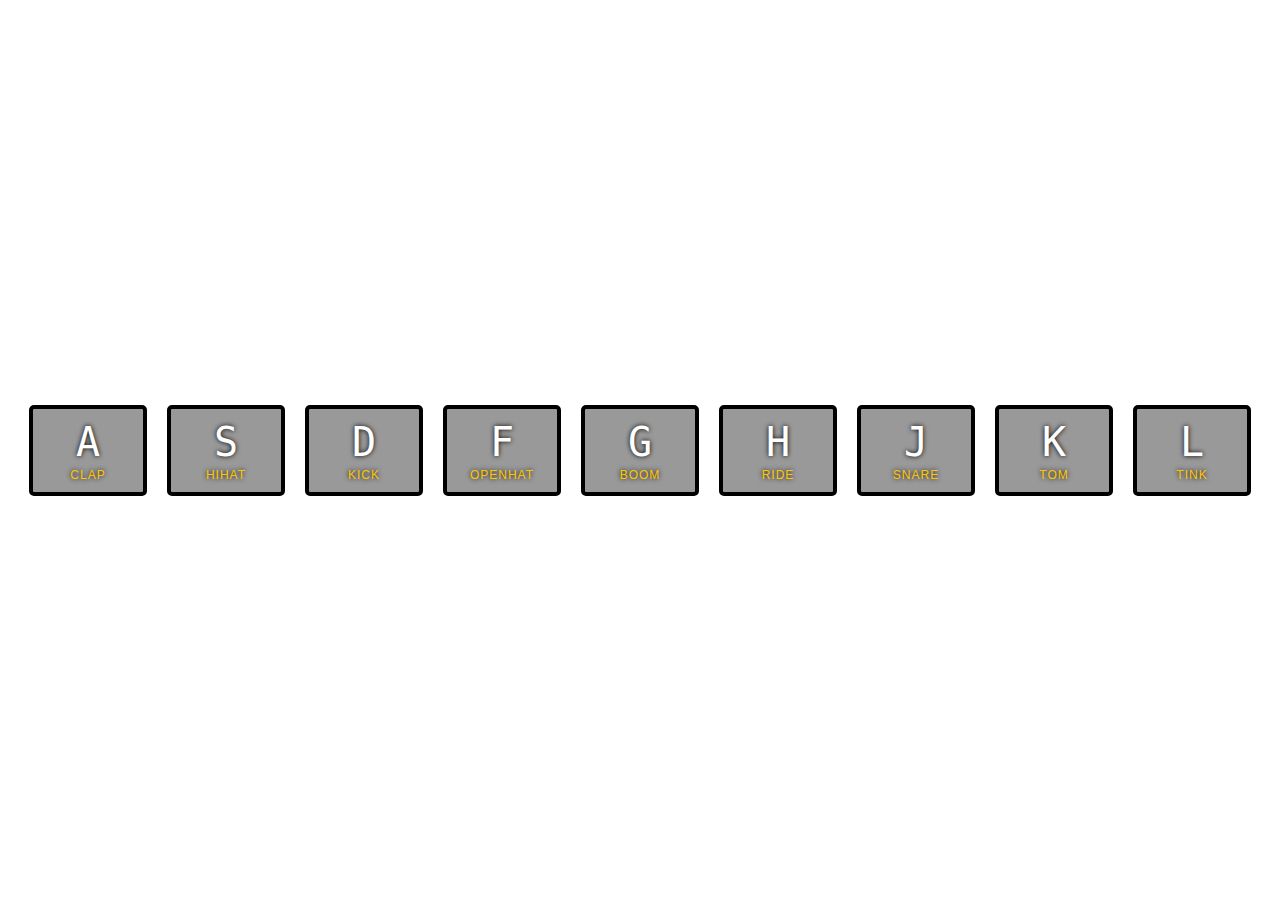
<file: 01 - JavaScript Drumkit/index.html>
<!DOCTYPE html>
<html lang="en">
<head>
  <meta charset="UTF-8">
  <title>JS Drum Kit</title>
  <link rel="stylesheet" href="style.css">
</head>
<body>


  <div class="keys">
    <div data-key="65" class="key">
      <kbd>A</kbd>
      <span class="sound">clap</span>
    </div>
    <div data-key="83" class="key">
      <kbd>S</kbd>
      <span class="sound">hihat</span>
    </div>
    <div data-key="68" class="key">
      <kbd>D</kbd>
      <span class="sound">kick</span>
    </div>
    <div data-key="70" class="key">
      <kbd>F</kbd>
      <span class="sound">openhat</span>
    </div>
    <div data-key="71" class="key">
      <kbd>G</kbd>
      <span class="sound">boom</span>
    </div>
    <div data-key="72" class="key">
      <kbd>H</kbd>
      <span class="sound">ride</span>
    </div>
    <div data-key="74" class="key">
      <kbd>J</kbd>
      <span class="sound">snare</span>
    </div>
    <div data-key="75" class="key">
      <kbd>K</kbd>
      <span class="sound">tom</span>
    </div>
    <div data-key="76" class="key">
      <kbd>L</kbd>
      <span class="sound">tink</span>
    </div>
  </div>

  <audio data-key="65" src="sounds/clap.wav"></audio>
  <audio data-key="83" src="sounds/hihat.wav"></audio>
  <audio data-key="68" src="sounds/kick.wav"></audio>
  <audio data-key="70" src="sounds/openhat.wav"></audio>
  <audio data-key="71" src="sounds/boom.wav"></audio>
  <audio data-key="72" src="sounds/ride.wav"></audio>
  <audio data-key="74" src="sounds/snare.wav"></audio>
  <audio data-key="75" src="sounds/tom.wav"></audio>
  <audio data-key="76" src="sounds/tink.wav"></audio>

  <script src="script.js"></script>
</body>
</html>
</file>
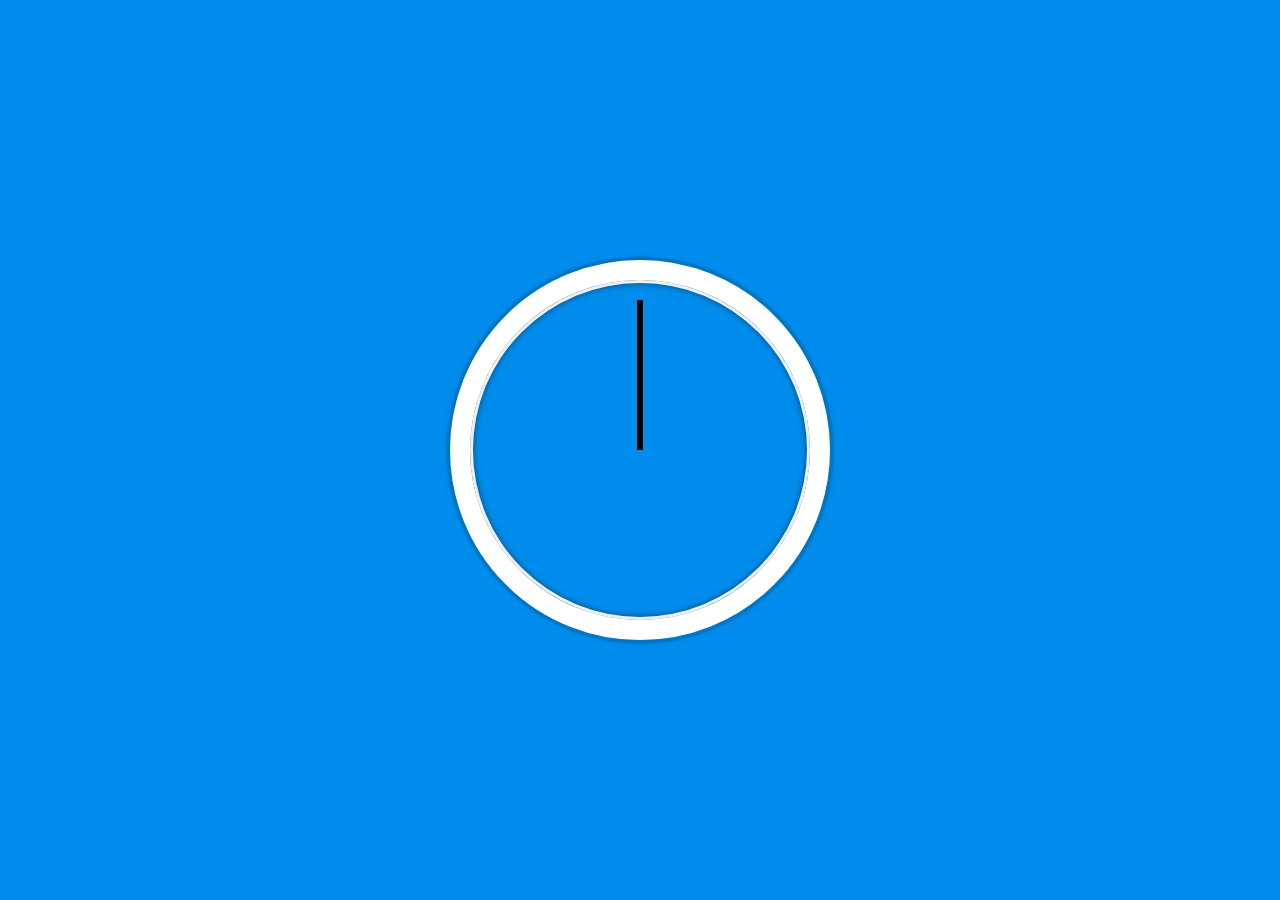
<file: 02 - JS and CSS Clock/index.html>
<!DOCTYPE html>
<html lang="en">
<head>
  <meta charset="UTF-8">
  <title>JS + CSS Clock</title>
  <link rel="stylesheet" href="style.css">
</head>
<body>


    <div class="clock">
      <div class="clock-face">
        <div class="hand hour-hand"></div>
        <div class="hand min-hand"></div>
        <div class="hand second-hand"></div>
      </div>
    </div>

    <script src="script.js"></script>
</body>
</html>
</file>
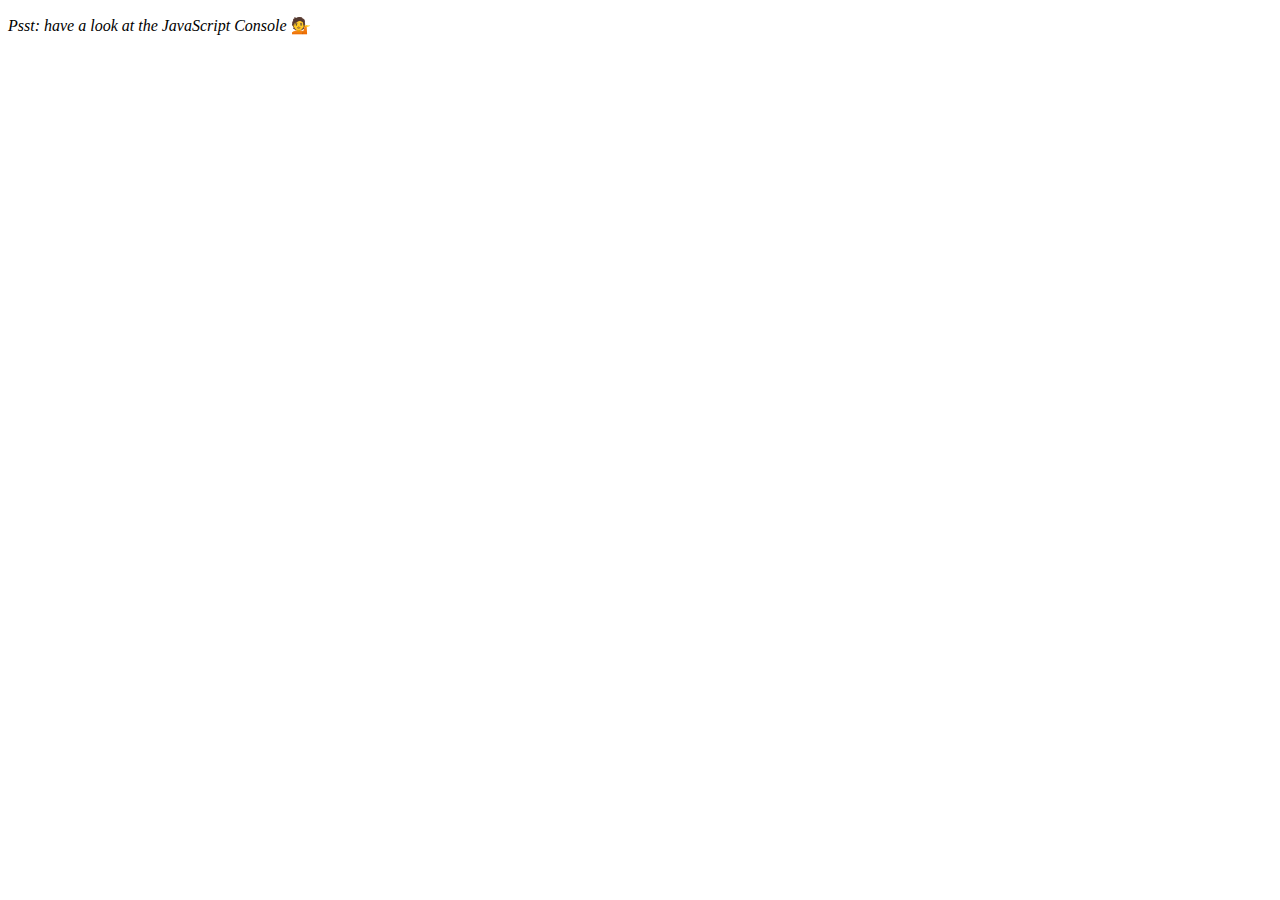
<file: 04 - Array Cardio Day 1/index.html>
<!DOCTYPE html>
<html lang="en">
<head>
  <meta charset="UTF-8">
  <title>Array Cardio 💪</title>
</head>
<body>
  <p><em>Psst: have a look at the JavaScript Console</em> 💁</p>
  <script src="script.js"></script>
</body>
</html>
</file>
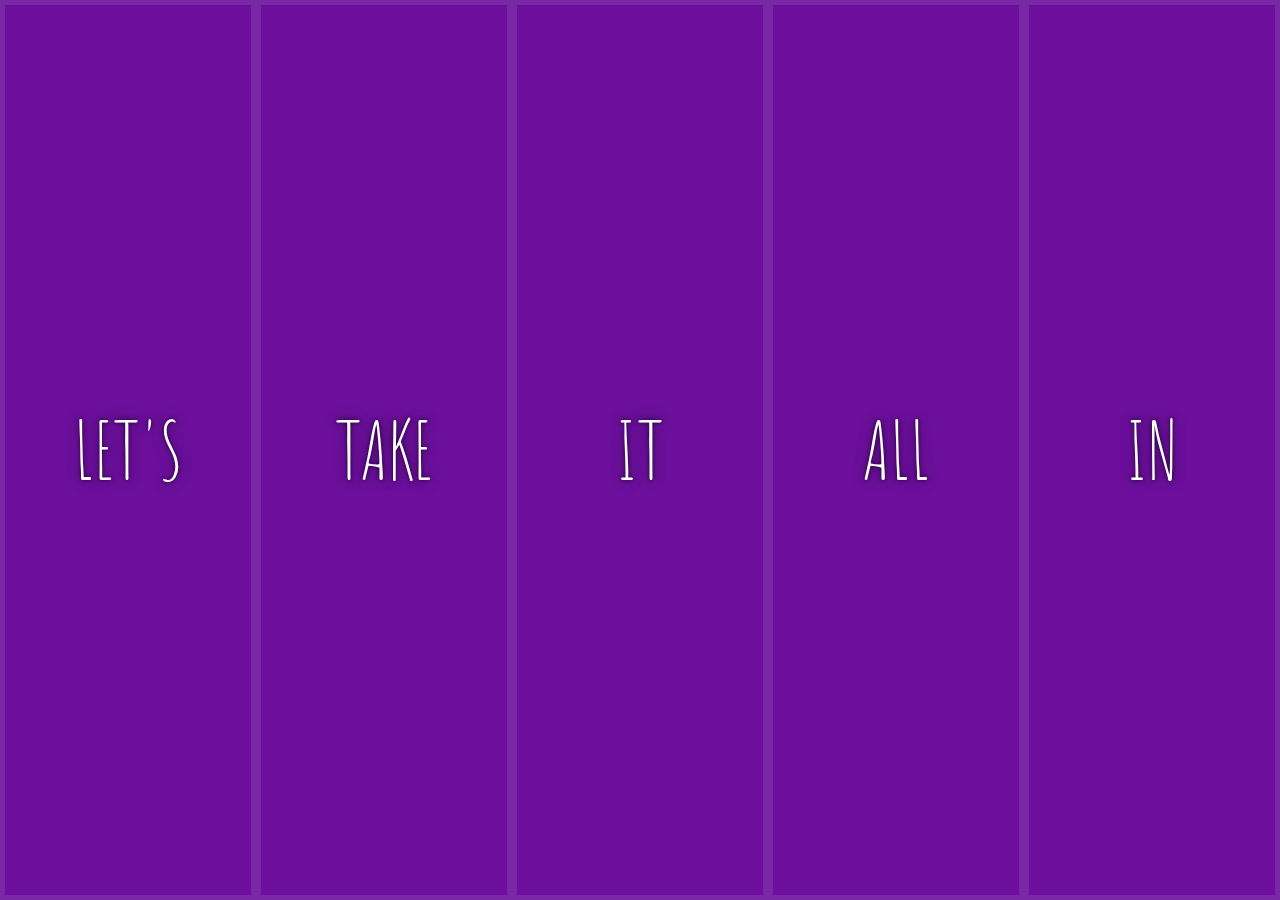
<file: 05 - Flex Panel Gallery/index.html>
<!DOCTYPE html>
<html lang="en">
<head>
  <meta charset="UTF-8">
  <title>Flex Panels 💪</title>
  <link href='style.css' rel='stylesheet'>
  <link href='https://fonts.googleapis.com/css?family=Amatic+SC' rel='stylesheet' type='text/css'>
</head>
<body>
  <div class="panels">
    <div class="panel panel1">
      <p>Hey</p>
      <p>Let's</p>
      <p>Dance</p>
    </div>
    <div class="panel panel2">
      <p>Give</p>
      <p>Take</p>
      <p>Receive</p>
    </div>
    <div class="panel panel3">
      <p>Experience</p>
      <p>It</p>
      <p>Today</p>
    </div>
    <div class="panel panel4">
      <p>Give</p>
      <p>All</p>
      <p>You can</p>
    </div>
    <div class="panel panel5">
      <p>Life</p>
      <p>In</p>
      <p>Motion</p>
    </div>
  </div>

  <script src='script.js'></script>

</body>
</html>
</file>
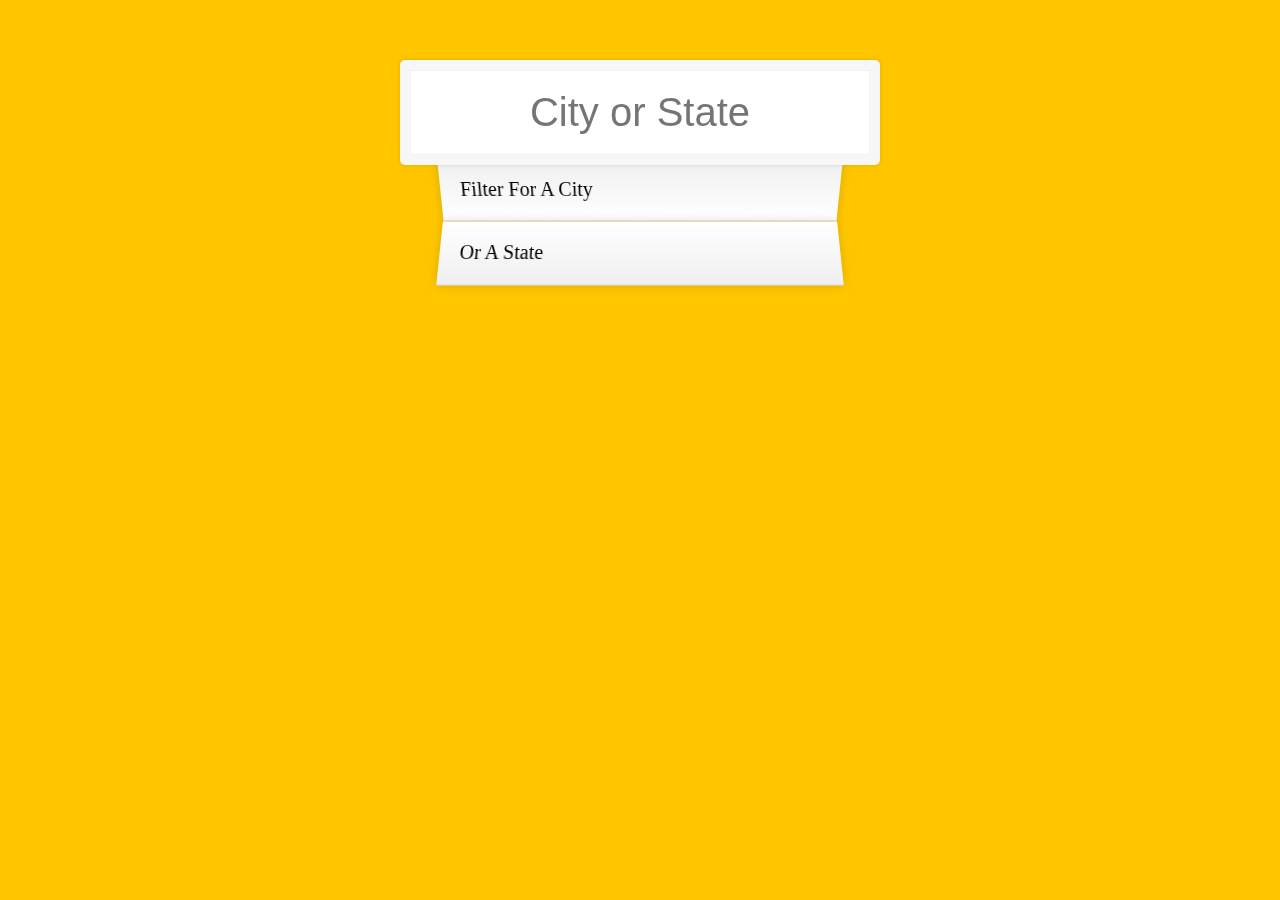
<file: 06 - Type Ahead/index.html>
<!DOCTYPE html>
<html lang="en">
<head>
  <meta charset="UTF-8">
  <title>Type Ahead 👀</title>
  <link rel="stylesheet" href="style.css">
</head>
<body>
    <form class="search-form">
    <input type="text" class="search" placeholder="City or State">
    <ul class="suggestions">
        <li>Filter for a city</li>
        <li>or a state</li>
    </ul>
    </form>

    <script src="script.js"></script>
</body>
</html>
</file>
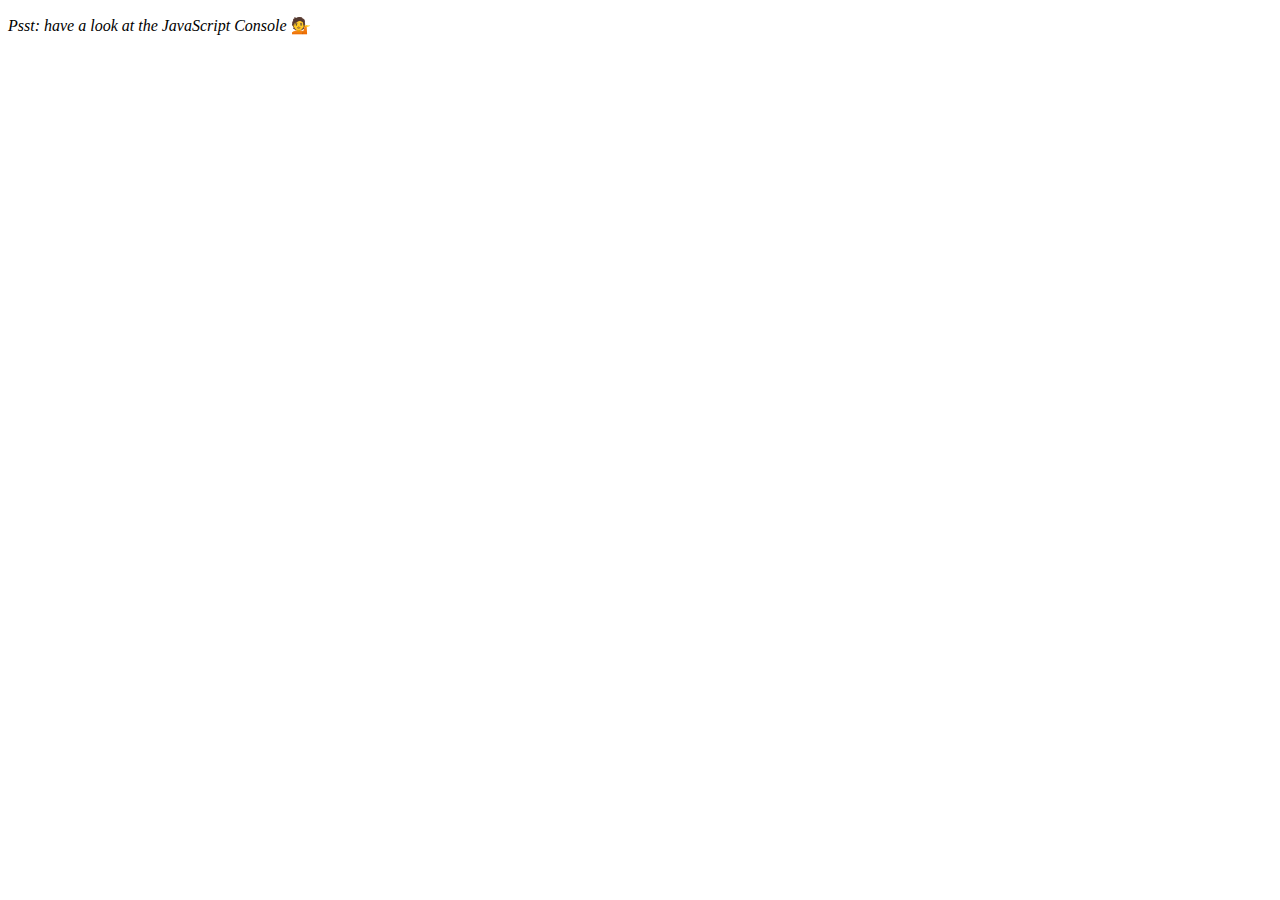
<file: 07 - Array Cardio Day 2/index.html>
<!DOCTYPE html>
<html lang="en">
<head>
  <meta charset="UTF-8">
  <title>Array Cardio 💪💪</title>
</head>
<body>
  <p><em>Psst: have a look at the JavaScript Console</em> 💁</p>
  <script src='script.js'></script>
</body>
</html>
</file>
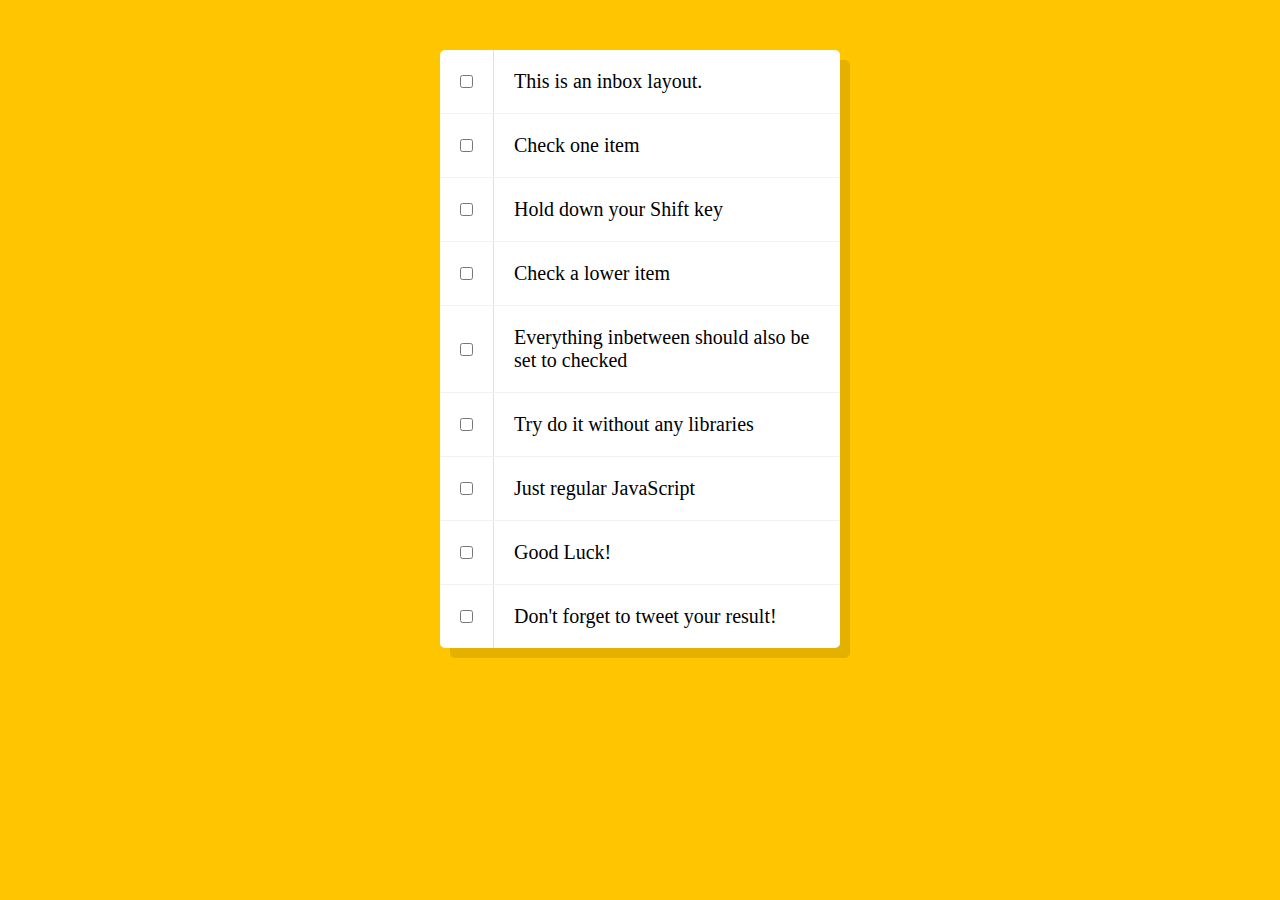
<file: 10 - Hold Shift and Check Checkboxes/index.html>
<!DOCTYPE html>
<html lang="en">
<head>
  <meta charset="UTF-8">
  <link href="style.css" rel="stylesheet">
  <title>Hold Shift to Check Multiple Checkboxes</title>
</head>
<body>
   <!--
   The following is a common layout you would see in an email client.

   When a user clicks a checkbox, holds Shift, and then clicks another checkbox a few rows down, all the checkboxes inbetween those two checkboxes should be checked.

  -->
  <div class="inbox">
    <div class="item">
      <input type="checkbox">
      <p>This is an inbox layout.</p>
    </div>
    <div class="item">
      <input type="checkbox">
      <p>Check one item</p>
    </div>
    <div class="item">
      <input type="checkbox">
      <p>Hold down your Shift key</p>
    </div>
    <div class="item">
      <input type="checkbox">
      <p>Check a lower item</p>
    </div>
    <div class="item">
      <input type="checkbox">
      <p>Everything inbetween should also be set to checked</p>
    </div>
    <div class="item">
      <input type="checkbox">
      <p>Try do it without any libraries</p>
    </div>
    <div class="item">
      <input type="checkbox">
      <p>Just regular JavaScript</p>
    </div>
    <div class="item">
      <input type="checkbox">
      <p>Good Luck!</p>
    </div>
    <div class="item">
      <input type="checkbox">
      <p>Don't forget to tweet your result!</p>
    </div>
  </div>

    <script src="script.js"></script>

</body>
</html>
</file>
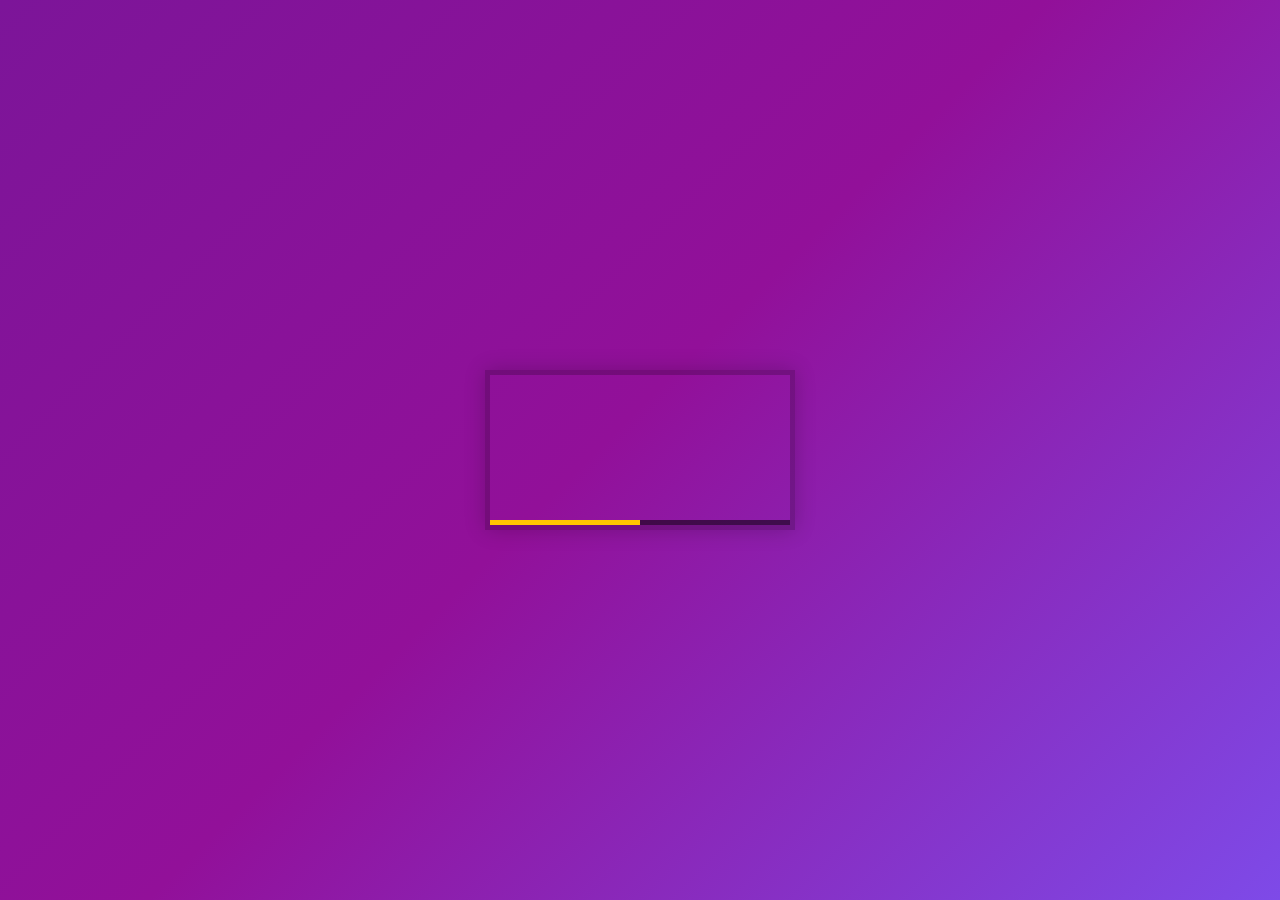
<file: 11 - Custom Video Player/index.html>
<!DOCTYPE html>
<html lang="en">
<head>
  <meta charset="UTF-8">
  <title>HTML Video Player</title>
  <link rel="stylesheet" href="style.css">
</head>
<body>

   <div class="player">
     <video class="player__video viewer" src="https://player.vimeo.com/external/194837908.sd.mp4?s=c350076905b78c67f74d7ee39fdb4fef01d12420&profile_id=164"></video>

     <div class="player__controls">
       <div class="progress">
        <div class="progress__filled"></div>
       </div>
       <button class="player__button toggle" title="Toggle Play">►</button>
       <input type="range" name="volume" class="player__slider" min="0" max="1" step="0.05" value="1">
       <input type="range" name="playbackRate" class="player__slider" min="0.5" max="2" step="0.1" value="1">
       <button data-skip="-10" class="player__button">« 10s</button>
       <button data-skip="25" class="player__button">25s »</button>
     </div>
   </div>

  <script src="script.js"></script>
</body>
</html>
</file>
<file: 01 - JavaScript Drumkit/style.css>
html {
    font-size: 10px;
    background: url(http://i.imgur.com/b9r5sEL.jpg) bottom center;
    background-size: cover;
}
  
body,html {
    margin: 0;
    padding: 0;
    font-family: sans-serif;
}

.keys {
    display: flex;
    flex: 1;
    min-height: 100vh;
    align-items: center;
    justify-content: center;
}

.key {
    border: .4rem solid black;
    border-radius: .5rem;
    margin: 1rem;
    font-size: 1.5rem;
    padding: 1rem .5rem;
    transition: all .07s ease;
    width: 10rem;
    text-align: center;
    color: white;
    background: rgba(0,0,0,0.4);
    text-shadow: 0 0 .5rem black;
}

.playing {
    transform: scale(1.1);
    border-color: #ffc600;
    box-shadow: 0 0 1rem #ffc600;
}

kbd {
    display: block;
    font-size: 4rem;
}

.sound {
    font-size: 1.2rem;
    text-transform: uppercase;
    letter-spacing: .1rem;
    color: #ffc600;
}
</file>
<file: 02 - JS and CSS Clock/style.css>
html {
    background:#018DED url(http://unsplash.it/1500/1000?image=881&blur=50);
    background-size:cover;
    font-family:'helvetica neue';
    text-align: center;
    font-size: 10px;
}

body {
    margin: 0;
    font-size: 2rem;
    display:flex;
    flex:1;
    min-height: 100vh;
    align-items: center;
}

.clock {
    width: 30rem;
    height: 30rem;
    border:20px solid white;
    border-radius:50%;
    margin:50px auto;
    position: relative;
    padding:2rem;
    box-shadow:
    0 0 0 4px rgba(0,0,0,0.1),
    inset 0 0 0 3px #EFEFEF,
    inset 0 0 10px black,
    0 0 10px rgba(0,0,0,0.2);
}

.clock-face {
    position: relative;
    width: 100%;
    height: 100%;
    transform: translateY(-3px); /* account for the height of the clock hands */
}

.hand {
    width:50%;
    height:6px;
    background:black;
    position: absolute;
    top:50%;
    /* Default is 50%, but the hand will rotate around his
    own axis. With 100% this changes to the right. */
    transform-origin: 100%;
    transform: rotate(90deg);
    transition: all 0.05s;
    transition-timing-function: cubic-bezier(0.4, 0, 1, 1);
}
</file>
<file: 05 - Flex Panel Gallery/style.css>
html {
    box-sizing: border-box;
    background:#ffc600;
    font-family:'helvetica neue';
    font-size: 20px;
    font-weight: 200;
}
body {
    margin: 0;
}
*, *:before, *:after {
    box-sizing: inherit;
}

.panels {
    min-height:100vh;
    overflow: hidden;
    display: flex; /* Flex container for it's children */
}

.panel {
    background:#6B0F9C;
    box-shadow:inset 0 0 0 5px rgba(255,255,255,0.1);
    color:white;
    text-align: center;
    align-items:center;
    /* Safari transitionend event.propertyName === flex */
    /* Chrome + FF transitionend event.propertyName === flex-grow */
    transition:
        font-size 0.7s cubic-bezier(0.61,-0.19, 0.7,-0.11),
        flex 0.7s cubic-bezier(0.61,-0.19, 0.7,-0.11),
        background 0.2s;
    font-size: 20px;
    background-size:cover;
    background-position:center;    
    flex: 1;
    display: flex; /* Flex container for it's children */
    justify-content: center;
    align-items: center;
    flex-direction: column;
}

.panel1 { background-image:url(https://source.unsplash.com/gYl-UtwNg_I/1500x1500); }
.panel2 { background-image:url(https://source.unsplash.com/rFKUFzjPYiQ/1500x1500); }
.panel3 { background-image:url(https://images.unsplash.com/photo-1465188162913-8fb5709d6d57?ixlib=rb-0.3.5&q=80&fm=jpg&crop=faces&cs=tinysrgb&w=1500&h=1500&fit=crop&s=967e8a713a4e395260793fc8c802901d); }
.panel4 { background-image:url(https://source.unsplash.com/ITjiVXcwVng/1500x1500); }
.panel5 { background-image:url(https://source.unsplash.com/3MNzGlQM7qs/1500x1500); }

.panel > * {
    margin:0;
    width: 100%;
    transition:transform 0.5s;
    flex: 1 0 auto;
    display: flex;
    align-items: center;
    justify-content: center;
}

.panel > *:first-child {
    transform: translateY(-100%);
}

.panel.open-active > *:first-child {
    transform: translateY(0);
}

.panel > *:last-child {
    transform: translateY(100%);
}

.panel.open-active > *:last-child {
    transform: translateY(0);
}

.panel p {
    text-transform: uppercase;
    font-family: 'Amatic SC', cursive;
    text-shadow:0 0 4px rgba(0, 0, 0, 0.72), 0 0 14px rgba(0, 0, 0, 0.45);
    font-size: 2em;
}
.panel p:nth-child(2) {
    font-size: 4em;
}

.panel.open {
    font-size:40px;
    flex: 5;
}
</file>
<file: 06 - Type Ahead/style.css>
html {
    box-sizing: border-box;
    background:#ffc600;
    font-family:'helvetica neue';
    font-size: 20px;
    font-weight: 200;
}

*, *:before, *:after {
    box-sizing: inherit;
}

input {
    width: 100%;
    padding:20px;
}

.search-form {
    max-width:400px;
    margin:50px auto;
}

input.search {
    margin: 0;
    text-align: center;
    outline:0;
    border: 10px solid #F7F7F7;
    width: 120%;
    left: -10%;
    position: relative;
    top: 10px;
    z-index: 2;
    border-radius: 5px;
    font-size: 40px;
    box-shadow: 0 0 5px rgba(0, 0, 0, 0.12), inset 0 0 2px rgba(0, 0, 0, 0.19);
}


.suggestions {
    margin: 0;
    padding: 0;
    position: relative;
    /*perspective:20px;*/
}
.suggestions li {
    background:white;
    list-style: none;
    border-bottom: 1px solid #D8D8D8;
    box-shadow: 0 0 10px rgba(0, 0, 0, 0.14);
    margin:0;
    padding:20px;
    transition:background 0.2s;
    display:flex;
    justify-content:space-between;
    text-transform: capitalize;
}

.suggestions li:nth-child(even) {
    transform: perspective(100px) rotateX(3deg) translateY(2px) scale(1.001);
    background: linear-gradient(to bottom,  #ffffff 0%,#EFEFEF 100%);
}

.suggestions li:nth-child(odd) {
    transform: perspective(100px) rotateX(-3deg) translateY(3px);
    background: linear-gradient(to top,  #ffffff 0%,#EFEFEF 100%);
}

span.population {
    font-size: 15px;
}

.hl {
    background:#ffc600;
}
</file>
<file: 10 - Hold Shift and Check Checkboxes/style.css>
html {
    font-family: sans-serif;
    background:#ffc600;
}

.inbox {
    max-width:400px;
    margin:50px auto;
    background:white;
    border-radius:5px;
    box-shadow:10px 10px 0 rgba(0,0,0,0.1);
}

.item {
    display:flex;
    align-items:center;
    border-bottom: 1px solid #F1F1F1;
}

.item:last-child {
    border-bottom:0;
}


input:checked + p {
    background:#F9F9F9;
    text-decoration: line-through;
}

input[type="checkbox"] {
    margin:20px;
}

p {
    margin:0;
    padding:20px;
    transition:background 0.2s;
    flex:1;
    font-family:'helvetica neue';
    font-size: 20px;
    font-weight: 200;
    border-left: 1px solid #D1E2FF;
}
</file>
<file: 11 - Custom Video Player/style.css>
html {
    box-sizing: border-box;
  }
  
  *, *:before, *:after {
    box-sizing: inherit;
  }
  
  body {
    margin: 0;
    padding: 0;
    display:flex;
    background:#7A419B;
    min-height:100vh;
    background: linear-gradient(135deg, #7c1599 0%,#921099 48%,#7e4ae8 100%);
    background-size:cover;
    align-items: center;
    justify-content: center;
  }
  
  .player {
    max-width:750px;
    border:5px solid rgba(0,0,0,0.2);
    box-shadow:0 0 20px rgba(0,0,0,0.2);
    position: relative;
    font-size: 0;
    overflow: hidden;
  }
  
  /* This css is only applied when fullscreen is active. */
  .player:fullscreen {
    max-width: none;
    width: 100%;
  }
  
  .player:-webkit-full-screen {
    max-width: none;
    width: 100%;
  }
  
  .player__video {
    width: 100%;
  }
  
  .player__button {
    background:none;
    border:0;
    line-height:1;
    color:white;
    text-align: center;
    outline:0;
    padding: 0;
    cursor:pointer;
    max-width:50px;
  }
  
  .player__button:focus {
    border-color: #ffc600;
  }
  
  .player__slider {
    width:10px;
    height:30px;
  }
  
  .player__controls {
    display:flex;
    position: absolute;
    bottom:0;
    width: 100%;
    transform: translateY(100%) translateY(-5px);
    transition:all .3s;
    flex-wrap:wrap;
    background:rgba(0,0,0,0.1);
  }
  
  .player:hover .player__controls {
    transform: translateY(0);
  }
  
  .player:hover .progress {
    height:15px;
  }
  
  .player__controls > * {
    flex:1;
  }
  
  .progress {
    flex:10;
    position: relative;
    display:flex;
    flex-basis:100%;
    height:5px;
    transition:height 0.3s;
    background:rgba(0,0,0,0.5);
    cursor:ew-resize;
  }
  
  .progress__filled {
    width:50%;
    background:#ffc600;
    flex:0;
    flex-basis:50%;
  }
  
  /* unholy css to style input type="range" */
  
  input[type=range] {
    -webkit-appearance: none;
    background:transparent;
    width: 100%;
    margin: 0 5px;
  }

  input[type=range]:focus {
    outline: none;
  }

  input[type=range]::-webkit-slider-runnable-track {
    width: 100%;
    height: 8.4px;
    cursor: pointer;
    box-shadow: 1px 1px 1px rgba(0, 0, 0, 0), 0 0 1px rgba(13, 13, 13, 0);
    background: rgba(255,255,255,0.8);
    border-radius: 1.3px;
    border: 0.2px solid rgba(1, 1, 1, 0);
  }

  input[type=range]::-webkit-slider-thumb {
    height: 15px;
    width: 15px;
    border-radius: 50px;
    background: #ffc600;
    cursor: pointer;
    -webkit-appearance: none;
    margin-top: -3.5px;
    box-shadow:0 0 2px rgba(0,0,0,0.2);
  }

  input[type=range]:focus::-webkit-slider-runnable-track {
    background: #bada55;
  }

  input[type=range]::-moz-range-track {
    width: 100%;
    height: 8.4px;
    cursor: pointer;
    box-shadow: 1px 1px 1px rgba(0, 0, 0, 0), 0 0 1px rgba(13, 13, 13, 0);
    background: #ffffff;
    border-radius: 1.3px;
    border: 0.2px solid rgba(1, 1, 1, 0);
  }
  
  input[type=range]::-moz-range-thumb {
    box-shadow: 0 0 0 rgba(0, 0, 0, 0), 0 0 0 rgba(13, 13, 13, 0);
    height: 15px;
    width: 15px;
    border-radius: 50px;
    background: #ffc600;
    cursor: pointer;
  }
</file>
